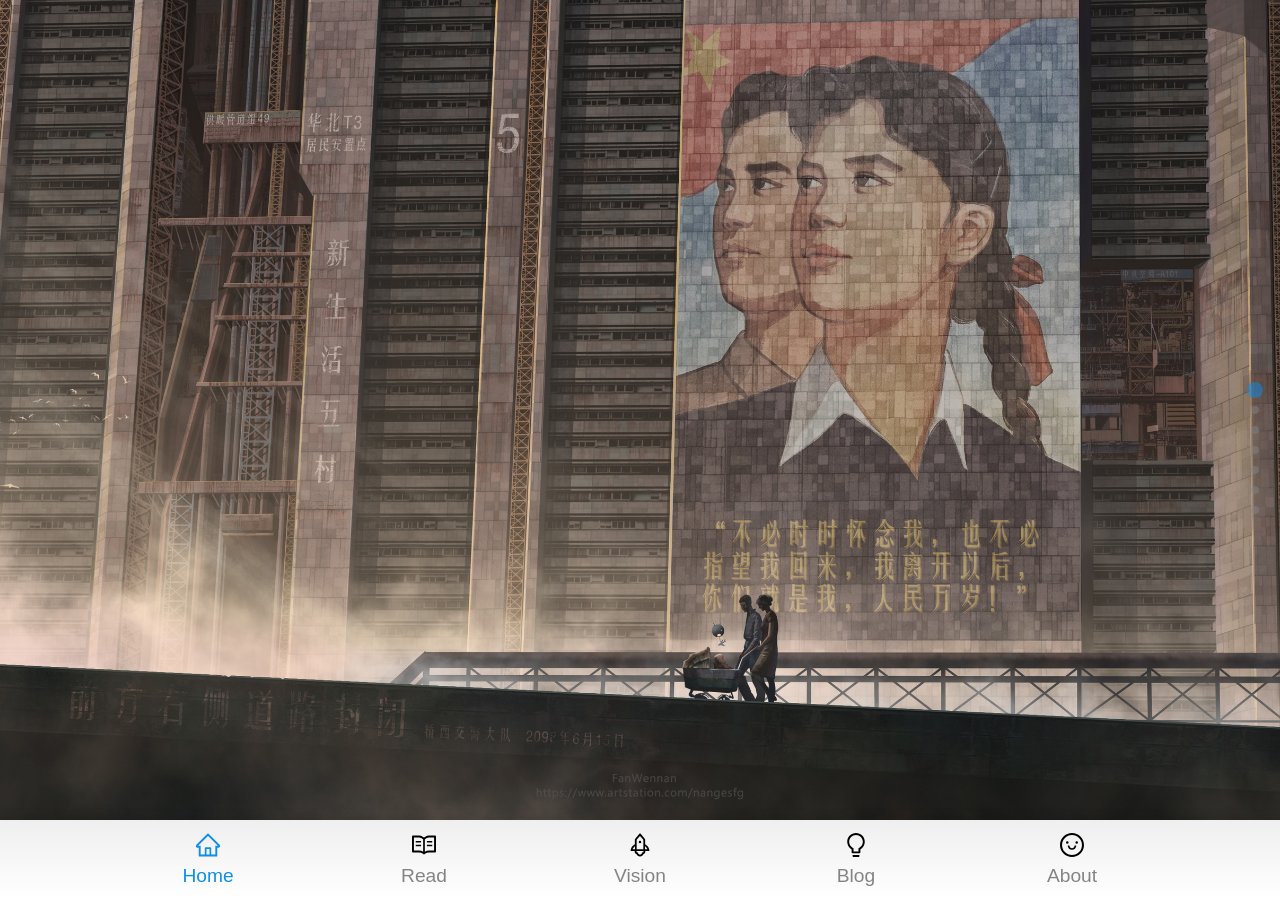
<file: index.html>
<!doctype html><html lang="en"><head><meta charset="utf-8"/><link rel="icon" href="/logo.png"/><meta name="viewport" content="width=device-width,initial-scale=1"/><meta name="theme-color" content="#000000"/><meta name="description" content="人民万岁"/><meta name="keywords" content="人民万岁,个人博客,个人网站"/><title>人民万岁</title><script defer="defer" src="/static/js/main.d4a707af.js"></script><link href="/static/css/main.d4adb028.css" rel="stylesheet"></head><body><noscript>You need to enable JavaScript to run this app.</noscript><div id="root"></div></body></html>
</file>
<file: static/css/main.d4adb028.css>
body{-webkit-font-smoothing:antialiased;-moz-osx-font-smoothing:grayscale;font-family:-apple-system,BlinkMacSystemFont,Segoe UI,Roboto,Oxygen,Ubuntu,Cantarell,Fira Sans,Droid Sans,Helvetica Neue,sans-serif;height:100%;margin:0;overflow:hidden;padding:0;width:100%}*,:after,:before{box-sizing:border-box}#root{height:100vh;width:100vw}.layout--dBjJL{display:flex;flex-direction:column;height:100%;width:100%}.layout--dBjJL .content--oTrdT{background-color:#fafafa;height:100%;width:100%}.layout--OvE1q{height:100%;width:100%}.layout--OvE1q .bgContent--fuCVZ{height:100%;overflow-x:hidden;overflow-y:scroll;padding-bottom:80px;scroll-snap-type:y mandatory;width:100%}.layout--OvE1q .bgContent--fuCVZ::-webkit-scrollbar{display:none}.layout--OvE1q .bgContent--fuCVZ .backgrounds--UOcct{height:100%;scroll-snap-align:start}.layout--OvE1q .bgContent--fuCVZ .backgrounds--UOcct .background--qjQGA{height:100%;object-fit:cover;width:100%}.layout--OvE1q .bgNavBar--mUjM8{align-items:center;-webkit-backdrop-filter:blur(10px);backdrop-filter:blur(10px);border-radius:6px;display:flex;flex-direction:column;justify-content:center;opacity:.5;padding:10px;position:fixed;right:10px;top:50%;-webkit-transform:translateY(-50%);transform:translateY(-50%);transition:all .6s ease;width:30px;z-index:10}.layout--OvE1q .bgNavBar--mUjM8:hover{opacity:1}.layout--OvE1q .bgNavBar--mUjM8 .dot--j4mvJ{background:#848484;border-radius:50%;cursor:pointer;display:block;height:8px;margin:6px auto;transition:all .4s ease;width:8px}.layout--OvE1q .bgNavBar--mUjM8 .dot--j4mvJ:hover{background:#8cbcff}.layout--OvE1q .bgNavBar--mUjM8 .dotActive--XukAi{background:#108ee9;-webkit-transform:scale(200%);transform:scale(200%)}.naviBar--rHyPQ{background-color:#fafafa;background-image:linear-gradient(180deg,#efefef,#fff);bottom:0;box-shadow:0 -3px 10px 0 rgba(0,0,0,.1);height:80px;left:0;position:fixed;width:100%;z-index:10}.naviBar--rHyPQ .rowMain--ZMVLA,.naviBar--rHyPQ .rowMain--ZMVLA .colItem--RlOsX{align-items:center;display:flex;height:100%;justify-content:center}.naviBar--rHyPQ .rowMain--ZMVLA .colItem--RlOsX{cursor:pointer;transition:all .5s ease}.naviBar--rHyPQ .rowMain--ZMVLA .colItem--RlOsX .naviIcon--oeY6P{font-size:1.5rem}.naviBar--rHyPQ .rowMain--ZMVLA .colItem--RlOsX .naviTitle--tRFaJ{color:#848484;font-size:1.2rem;transition:all .5s ease}.naviBar--rHyPQ .rowMain--ZMVLA .colItem--RlOsX:hover,.naviBar--rHyPQ .rowMain--ZMVLA .colItem--RlOsX:hover .naviTitle--tRFaJ{color:#8cbcff}.naviBar--rHyPQ .rowMain--ZMVLA .colItemActive--Nbm85 .naviIcon--oeY6P,.naviBar--rHyPQ .rowMain--ZMVLA .colItemActive--Nbm85 .naviTitle--tRFaJ{color:#108ee9}.multiTabs--zwhaP .ant-tabs-content-holder{overflow-x:hidden;overflow-y:scroll;padding-bottom:200px}.multiTabs--zwhaP .ant-tabs-content-holder::-webkit-scrollbar{display:none}.layout--jDoA1{height:100%;padding:20px}.cardsBoxLayout--PLLFM .cards--fcnfp{display:flex;overflow-x:auto;overflow-y:hidden}.cardsBoxLayout--PLLFM .cards--fcnfp .card--mNnSr{margin:10px}.cardsBoxLayout--PLLFM .cards--fcnfp .card--mNnSr .cardIn--xiZuv{height:200px;width:150px}.layout--EeRha{height:100%;overflow-y:scroll}.search--n2OZS{background-color:#fff;padding:10px;position:-webkit-sticky;position:sticky;top:0;z-index:1}.tree--sYG9K{overflow:auto;word-break:break-all}@media (prefers-color-scheme:dark){.markdown-body{--color-prettylights-syntax-comment:#8b949e;--color-prettylights-syntax-constant:#79c0ff;--color-prettylights-syntax-entity:#d2a8ff;--color-prettylights-syntax-storage-modifier-import:#c9d1d9;--color-prettylights-syntax-entity-tag:#7ee787;--color-prettylights-syntax-keyword:#ff7b72;--color-prettylights-syntax-string:#a5d6ff;--color-prettylights-syntax-variable:#ffa657;--color-prettylights-syntax-brackethighlighter-unmatched:#f85149;--color-prettylights-syntax-invalid-illegal-text:#f0f6fc;--color-prettylights-syntax-invalid-illegal-bg:#8e1519;--color-prettylights-syntax-carriage-return-text:#f0f6fc;--color-prettylights-syntax-carriage-return-bg:#b62324;--color-prettylights-syntax-string-regexp:#7ee787;--color-prettylights-syntax-markup-list:#f2cc60;--color-prettylights-syntax-markup-heading:#1f6feb;--color-prettylights-syntax-markup-italic:#c9d1d9;--color-prettylights-syntax-markup-bold:#c9d1d9;--color-prettylights-syntax-markup-deleted-text:#ffdcd7;--color-prettylights-syntax-markup-deleted-bg:#67060c;--color-prettylights-syntax-markup-inserted-text:#aff5b4;--color-prettylights-syntax-markup-inserted-bg:#033a16;--color-prettylights-syntax-markup-changed-text:#ffdfb6;--color-prettylights-syntax-markup-changed-bg:#5a1e02;--color-prettylights-syntax-markup-ignored-text:#c9d1d9;--color-prettylights-syntax-markup-ignored-bg:#1158c7;--color-prettylights-syntax-meta-diff-range:#d2a8ff;--color-prettylights-syntax-brackethighlighter-angle:#8b949e;--color-prettylights-syntax-sublimelinter-gutter-mark:#484f58;--color-prettylights-syntax-constant-other-reference-link:#a5d6ff;--color-fg-default:#c9d1d9;--color-fg-muted:#8b949e;--color-fg-subtle:#6e7681;--color-canvas-default:#0d1117;--color-canvas-subtle:#161b22;--color-border-default:#30363d;--color-border-muted:#21262d;--color-neutral-muted:hsla(215,8%,47%,.4);--color-accent-fg:#58a6ff;--color-accent-emphasis:#1f6feb;--color-attention-subtle:rgba(187,128,9,.15);--color-danger-fg:#f85149;color-scheme:dark}}@media (prefers-color-scheme:light){.markdown-body{--color-prettylights-syntax-comment:#6e7781;--color-prettylights-syntax-constant:#0550ae;--color-prettylights-syntax-entity:#8250df;--color-prettylights-syntax-storage-modifier-import:#24292f;--color-prettylights-syntax-entity-tag:#116329;--color-prettylights-syntax-keyword:#cf222e;--color-prettylights-syntax-string:#0a3069;--color-prettylights-syntax-variable:#953800;--color-prettylights-syntax-brackethighlighter-unmatched:#82071e;--color-prettylights-syntax-invalid-illegal-text:#f6f8fa;--color-prettylights-syntax-invalid-illegal-bg:#82071e;--color-prettylights-syntax-carriage-return-text:#f6f8fa;--color-prettylights-syntax-carriage-return-bg:#cf222e;--color-prettylights-syntax-string-regexp:#116329;--color-prettylights-syntax-markup-list:#3b2300;--color-prettylights-syntax-markup-heading:#0550ae;--color-prettylights-syntax-markup-italic:#24292f;--color-prettylights-syntax-markup-bold:#24292f;--color-prettylights-syntax-markup-deleted-text:#82071e;--color-prettylights-syntax-markup-deleted-bg:#ffebe9;--color-prettylights-syntax-markup-inserted-text:#116329;--color-prettylights-syntax-markup-inserted-bg:#dafbe1;--color-prettylights-syntax-markup-changed-text:#953800;--color-prettylights-syntax-markup-changed-bg:#ffd8b5;--color-prettylights-syntax-markup-ignored-text:#eaeef2;--color-prettylights-syntax-markup-ignored-bg:#0550ae;--color-prettylights-syntax-meta-diff-range:#8250df;--color-prettylights-syntax-brackethighlighter-angle:#57606a;--color-prettylights-syntax-sublimelinter-gutter-mark:#8c959f;--color-prettylights-syntax-constant-other-reference-link:#0a3069;--color-fg-default:#24292f;--color-fg-muted:#57606a;--color-fg-subtle:#6e7781;--color-canvas-default:#fff;--color-canvas-subtle:#f6f8fa;--color-border-default:#d0d7de;--color-border-muted:#d8dee4;--color-neutral-muted:rgba(175,184,193,.2);--color-accent-fg:#0969da;--color-accent-emphasis:#0969da;--color-attention-subtle:#fff8c5;--color-danger-fg:#cf222e;color-scheme:light}}.markdown-body{-ms-text-size-adjust:100%;-webkit-text-size-adjust:100%;word-wrap:break-word;background-color:var(--color-canvas-default);color:var(--color-fg-default);font-family:-apple-system,BlinkMacSystemFont,Segoe UI,Noto Sans,Helvetica,Arial,sans-serif,Apple Color Emoji,Segoe UI Emoji;font-size:16px;line-height:1.5;margin:0}.markdown-body h1:hover .anchor .octicon-link:before,.markdown-body h2:hover .anchor .octicon-link:before,.markdown-body h3:hover .anchor .octicon-link:before,.markdown-body h4:hover .anchor .octicon-link:before,.markdown-body h5:hover .anchor .octicon-link:before,.markdown-body h6:hover .anchor .octicon-link:before{background-color:currentColor;content:" ";display:inline-block;height:16px;-webkit-mask-image:url("data:image/svg+xml;charset=utf-8,%3Csvg xmlns='http://www.w3.org/2000/svg' viewBox='0 0 16 16' aria-hidden='true'%3E%3Cpath fill-rule='evenodd' d='M7.775 3.275a.75.75 0 0 0 1.06 1.06l1.25-1.25a2 2 0 1 1 2.83 2.83l-2.5 2.5a2 2 0 0 1-2.83 0 .75.75 0 0 0-1.06 1.06 3.5 3.5 0 0 0 4.95 0l2.5-2.5a3.5 3.5 0 0 0-4.95-4.95l-1.25 1.25zm-4.69 9.64a2 2 0 0 1 0-2.83l2.5-2.5a2 2 0 0 1 2.83 0 .75.75 0 0 0 1.06-1.06 3.5 3.5 0 0 0-4.95 0l-2.5 2.5a3.5 3.5 0 0 0 4.95 4.95l1.25-1.25a.75.75 0 0 0-1.06-1.06l-1.25 1.25a2 2 0 0 1-2.83 0z'/%3E%3C/svg%3E");mask-image:url("data:image/svg+xml;charset=utf-8,%3Csvg xmlns='http://www.w3.org/2000/svg' viewBox='0 0 16 16' aria-hidden='true'%3E%3Cpath fill-rule='evenodd' d='M7.775 3.275a.75.75 0 0 0 1.06 1.06l1.25-1.25a2 2 0 1 1 2.83 2.83l-2.5 2.5a2 2 0 0 1-2.83 0 .75.75 0 0 0-1.06 1.06 3.5 3.5 0 0 0 4.95 0l2.5-2.5a3.5 3.5 0 0 0-4.95-4.95l-1.25 1.25zm-4.69 9.64a2 2 0 0 1 0-2.83l2.5-2.5a2 2 0 0 1 2.83 0 .75.75 0 0 0 1.06-1.06 3.5 3.5 0 0 0-4.95 0l-2.5 2.5a3.5 3.5 0 0 0 4.95 4.95l1.25-1.25a.75.75 0 0 0-1.06-1.06l-1.25 1.25a2 2 0 0 1-2.83 0z'/%3E%3C/svg%3E");width:16px}.markdown-body details,.markdown-body figcaption,.markdown-body figure{display:block}.markdown-body summary{display:list-item}.markdown-body [hidden]{display:none!important}.markdown-body a{background-color:initial;color:var(--color-accent-fg);text-decoration:none}.markdown-body abbr[title]{border-bottom:none;-webkit-text-decoration:underline dotted;text-decoration:underline dotted}.markdown-body b,.markdown-body strong{font-weight:600;font-weight:var(--base-text-weight-semibold,600)}.markdown-body dfn{font-style:italic}.markdown-body h1{border-bottom:1px solid var(--color-border-muted);font-size:2em;font-weight:600;font-weight:var(--base-text-weight-semibold,600);margin:.67em 0;padding-bottom:.3em}.markdown-body mark{background-color:var(--color-attention-subtle);color:var(--color-fg-default)}.markdown-body small{font-size:90%}.markdown-body sub,.markdown-body sup{font-size:75%;line-height:0;position:relative;vertical-align:initial}.markdown-body sub{bottom:-.25em}.markdown-body sup{top:-.5em}.markdown-body img{background-color:var(--color-canvas-default);border-style:none;box-sizing:initial;max-width:100%}.markdown-body code,.markdown-body kbd,.markdown-body pre,.markdown-body samp{font-family:monospace;font-size:1em}.markdown-body figure{margin:1em 40px}.markdown-body hr{background:transparent;background-color:var(--color-border-default);border:0;box-sizing:initial;height:.25em;margin:24px 0;overflow:hidden;padding:0}.markdown-body input{font:inherit;font-family:inherit;font-size:inherit;line-height:inherit;margin:0;overflow:visible}.markdown-body [type=button],.markdown-body [type=reset],.markdown-body [type=submit]{-webkit-appearance:button}.markdown-body [type=checkbox],.markdown-body [type=radio]{box-sizing:border-box;padding:0}.markdown-body [type=number]::-webkit-inner-spin-button,.markdown-body [type=number]::-webkit-outer-spin-button{height:auto}.markdown-body [type=search]::-webkit-search-cancel-button,.markdown-body [type=search]::-webkit-search-decoration{-webkit-appearance:none}.markdown-body ::-webkit-input-placeholder{color:inherit;opacity:.54}.markdown-body ::-webkit-file-upload-button{-webkit-appearance:button;font:inherit}.markdown-body a:hover{text-decoration:underline}.markdown-body ::-webkit-input-placeholder{color:var(--color-fg-subtle);opacity:1}.markdown-body ::placeholder{color:var(--color-fg-subtle);opacity:1}.markdown-body hr:after,.markdown-body hr:before{content:"";display:table}.markdown-body hr:after{clear:both}.markdown-body table{border-collapse:collapse;border-spacing:0;display:block;max-width:100%;overflow:auto;width:-webkit-max-content;width:max-content}.markdown-body td,.markdown-body th{padding:0}.markdown-body details summary{cursor:pointer}.markdown-body details:not([open])>:not(summary){display:none!important}.markdown-body [role=button]:focus,.markdown-body a:focus,.markdown-body input[type=checkbox]:focus,.markdown-body input[type=radio]:focus{box-shadow:none;outline:2px solid var(--color-accent-fg);outline-offset:-2px}.markdown-body [role=button]:focus:not(:focus-visible),.markdown-body a:focus:not(:focus-visible),.markdown-body input[type=checkbox]:focus:not(:focus-visible),.markdown-body input[type=radio]:focus:not(:focus-visible){outline:1px solid transparent}.markdown-body [role=button]:focus-visible,.markdown-body a:focus-visible,.markdown-body input[type=checkbox]:focus-visible,.markdown-body input[type=radio]:focus-visible{box-shadow:none;outline:2px solid var(--color-accent-fg);outline-offset:-2px}.markdown-body a:not([class]):focus,.markdown-body a:not([class]):focus-visible,.markdown-body input[type=checkbox]:focus,.markdown-body input[type=checkbox]:focus-visible,.markdown-body input[type=radio]:focus,.markdown-body input[type=radio]:focus-visible{outline-offset:0}.markdown-body kbd{background-color:var(--color-canvas-subtle);border-bottom-color:var(--color-neutral-muted);border:1px solid var(--color-neutral-muted);border-radius:6px;box-shadow:inset 0 -1px 0 var(--color-neutral-muted);color:var(--color-fg-default);display:inline-block;font:11px ui-monospace,SFMono-Regular,SF Mono,Menlo,Consolas,Liberation Mono,monospace;line-height:10px;padding:3px 5px;vertical-align:middle}.markdown-body h1,.markdown-body h2,.markdown-body h3,.markdown-body h4,.markdown-body h5,.markdown-body h6{font-weight:600;font-weight:var(--base-text-weight-semibold,600);line-height:1.25;margin-bottom:16px;margin-top:24px}.markdown-body h2{border-bottom:1px solid var(--color-border-muted);font-size:1.5em;padding-bottom:.3em}.markdown-body h2,.markdown-body h3{font-weight:600;font-weight:var(--base-text-weight-semibold,600)}.markdown-body h3{font-size:1.25em}.markdown-body h4{font-size:1em}.markdown-body h4,.markdown-body h5{font-weight:600;font-weight:var(--base-text-weight-semibold,600)}.markdown-body h5{font-size:.875em}.markdown-body h6{color:var(--color-fg-muted);font-size:.85em;font-weight:600;font-weight:var(--base-text-weight-semibold,600)}.markdown-body p{margin-bottom:10px;margin-top:0}.markdown-body blockquote{border-left:.25em solid var(--color-border-default);color:var(--color-fg-muted);margin:0;padding:0 1em}.markdown-body ol,.markdown-body ul{margin-bottom:0;margin-top:0;padding-left:2em}.markdown-body ol ol,.markdown-body ul ol{list-style-type:lower-roman}.markdown-body ol ol ol,.markdown-body ol ul ol,.markdown-body ul ol ol,.markdown-body ul ul ol{list-style-type:lower-alpha}.markdown-body dd{margin-left:0}.markdown-body code,.markdown-body pre,.markdown-body samp,.markdown-body tt{font-family:ui-monospace,SFMono-Regular,SF Mono,Menlo,Consolas,Liberation Mono,monospace;font-size:12px}.markdown-body pre{word-wrap:normal;margin-bottom:0;margin-top:0}.markdown-body .octicon{fill:currentColor;display:inline-block;overflow:visible!important;vertical-align:text-bottom}.markdown-body input::-webkit-inner-spin-button,.markdown-body input::-webkit-outer-spin-button{-webkit-appearance:none;appearance:none;margin:0}.markdown-body:after,.markdown-body:before{content:"";display:table}.markdown-body:after{clear:both}.markdown-body>:first-child{margin-top:0!important}.markdown-body>:last-child{margin-bottom:0!important}.markdown-body a:not([href]){color:inherit;text-decoration:none}.markdown-body .absent{color:var(--color-danger-fg)}.markdown-body .anchor{float:left;line-height:1;margin-left:-20px;padding-right:4px}.markdown-body .anchor:focus{outline:none}.markdown-body blockquote,.markdown-body details,.markdown-body dl,.markdown-body ol,.markdown-body p,.markdown-body pre,.markdown-body table,.markdown-body ul{margin-bottom:16px;margin-top:0}.markdown-body blockquote>:first-child{margin-top:0}.markdown-body blockquote>:last-child{margin-bottom:0}.markdown-body h1 .octicon-link,.markdown-body h2 .octicon-link,.markdown-body h3 .octicon-link,.markdown-body h4 .octicon-link,.markdown-body h5 .octicon-link,.markdown-body h6 .octicon-link{color:var(--color-fg-default);vertical-align:middle;visibility:hidden}.markdown-body h1:hover .anchor,.markdown-body h2:hover .anchor,.markdown-body h3:hover .anchor,.markdown-body h4:hover .anchor,.markdown-body h5:hover .anchor,.markdown-body h6:hover .anchor{text-decoration:none}.markdown-body h1:hover .anchor .octicon-link,.markdown-body h2:hover .anchor .octicon-link,.markdown-body h3:hover .anchor .octicon-link,.markdown-body h4:hover .anchor .octicon-link,.markdown-body h5:hover .anchor .octicon-link,.markdown-body h6:hover .anchor .octicon-link{visibility:visible}.markdown-body h1 code,.markdown-body h1 tt,.markdown-body h2 code,.markdown-body h2 tt,.markdown-body h3 code,.markdown-body h3 tt,.markdown-body h4 code,.markdown-body h4 tt,.markdown-body h5 code,.markdown-body h5 tt,.markdown-body h6 code,.markdown-body h6 tt{font-size:inherit;padding:0 .2em}.markdown-body summary h1,.markdown-body summary h2,.markdown-body summary h3,.markdown-body summary h4,.markdown-body summary h5,.markdown-body summary h6{display:inline-block}.markdown-body summary h1 .anchor,.markdown-body summary h2 .anchor,.markdown-body summary h3 .anchor,.markdown-body summary h4 .anchor,.markdown-body summary h5 .anchor,.markdown-body summary h6 .anchor{margin-left:-40px}.markdown-body summary h1,.markdown-body summary h2{border-bottom:0;padding-bottom:0}.markdown-body ol.no-list,.markdown-body ul.no-list{list-style-type:none;padding:0}.markdown-body ol[type=a]{list-style-type:lower-alpha}.markdown-body ol[type=A]{list-style-type:upper-alpha}.markdown-body ol[type=i]{list-style-type:lower-roman}.markdown-body ol[type=I]{list-style-type:upper-roman}.markdown-body div>ol:not([type]),.markdown-body ol[type="1"]{list-style-type:decimal}.markdown-body ol ol,.markdown-body ol ul,.markdown-body ul ol,.markdown-body ul ul{margin-bottom:0;margin-top:0}.markdown-body li>p{margin-top:16px}.markdown-body li+li{margin-top:.25em}.markdown-body dl{padding:0}.markdown-body dl dt{font-size:1em;font-style:italic;font-weight:600;font-weight:var(--base-text-weight-semibold,600);margin-top:16px;padding:0}.markdown-body dl dd{margin-bottom:16px;padding:0 16px}.markdown-body table th{font-weight:600;font-weight:var(--base-text-weight-semibold,600)}.markdown-body table td,.markdown-body table th{border:1px solid var(--color-border-default);padding:6px 13px}.markdown-body table tr{background-color:var(--color-canvas-default);border-top:1px solid var(--color-border-muted)}.markdown-body table tr:nth-child(2n){background-color:var(--color-canvas-subtle)}.markdown-body table img{background-color:initial}.markdown-body img[align=right]{padding-left:20px}.markdown-body img[align=left]{padding-right:20px}.markdown-body .emoji{background-color:initial;max-width:none;vertical-align:text-top}.markdown-body span.frame{display:block;overflow:hidden}.markdown-body span.frame>span{border:1px solid var(--color-border-default);display:block;float:left;margin:13px 0 0;overflow:hidden;padding:7px;width:auto}.markdown-body span.frame span img{display:block;float:left}.markdown-body span.frame span span{clear:both;color:var(--color-fg-default);display:block;padding:5px 0 0}.markdown-body span.align-center{clear:both;display:block;overflow:hidden}.markdown-body span.align-center>span{display:block;margin:13px auto 0;overflow:hidden;text-align:center}.markdown-body span.align-center span img{margin:0 auto;text-align:center}.markdown-body span.align-right{clear:both;display:block;overflow:hidden}.markdown-body span.align-right>span{display:block;margin:13px 0 0;overflow:hidden;text-align:right}.markdown-body span.align-right span img{margin:0;text-align:right}.markdown-body span.float-left{display:block;float:left;margin-right:13px;overflow:hidden}.markdown-body span.float-left span{margin:13px 0 0}.markdown-body span.float-right{display:block;float:right;margin-left:13px;overflow:hidden}.markdown-body span.float-right>span{display:block;margin:13px auto 0;overflow:hidden;text-align:right}.markdown-body code,.markdown-body tt{background-color:var(--color-neutral-muted);border-radius:6px;font-size:85%;margin:0;padding:.2em .4em;white-space:break-spaces}.markdown-body code br,.markdown-body tt br{display:none}.markdown-body del code{text-decoration:inherit}.markdown-body samp{font-size:85%}.markdown-body pre code{font-size:100%}.markdown-body pre>code{background:transparent;border:0;margin:0;padding:0;white-space:pre;word-break:normal}.markdown-body .highlight{margin-bottom:16px}.markdown-body .highlight pre{margin-bottom:0;word-break:normal}.markdown-body .highlight pre,.markdown-body pre{background-color:var(--color-canvas-subtle);border-radius:6px;font-size:85%;line-height:1.45;overflow:auto;padding:16px}.markdown-body pre code,.markdown-body pre tt{word-wrap:normal;background-color:initial;border:0;display:inline;line-height:inherit;margin:0;max-width:auto;overflow:visible;padding:0}.markdown-body .csv-data td,.markdown-body .csv-data th{font-size:12px;line-height:1;overflow:hidden;padding:5px;text-align:left;white-space:nowrap}.markdown-body .csv-data .blob-num{background:var(--color-canvas-default);border:0;padding:10px 8px 9px;text-align:right}.markdown-body .csv-data tr{border-top:0}.markdown-body .csv-data th{background:var(--color-canvas-subtle);border-top:0;font-weight:600;font-weight:var(--base-text-weight-semibold,600)}.markdown-body [data-footnote-ref]:before{content:"["}.markdown-body [data-footnote-ref]:after{content:"]"}.markdown-body .footnotes{border-top:1px solid var(--color-border-default);color:var(--color-fg-muted);font-size:12px}.markdown-body .footnotes ol{padding-left:16px}.markdown-body .footnotes ol ul{display:inline-block;margin-top:16px;padding-left:16px}.markdown-body .footnotes li{position:relative}.markdown-body .footnotes li:target:before{border:2px solid var(--color-accent-emphasis);border-radius:6px;bottom:-8px;content:"";left:-24px;pointer-events:none;position:absolute;right:-8px;top:-8px}.markdown-body .footnotes li:target{color:var(--color-fg-default)}.markdown-body .footnotes .data-footnote-backref g-emoji{font-family:monospace}.markdown-body .pl-c{color:var(--color-prettylights-syntax-comment)}.markdown-body .pl-c1,.markdown-body .pl-s .pl-v{color:var(--color-prettylights-syntax-constant)}.markdown-body .pl-e,.markdown-body .pl-en{color:var(--color-prettylights-syntax-entity)}.markdown-body .pl-s .pl-s1,.markdown-body .pl-smi{color:var(--color-prettylights-syntax-storage-modifier-import)}.markdown-body .pl-ent{color:var(--color-prettylights-syntax-entity-tag)}.markdown-body .pl-k{color:var(--color-prettylights-syntax-keyword)}.markdown-body .pl-pds,.markdown-body .pl-s,.markdown-body .pl-s .pl-pse .pl-s1,.markdown-body .pl-sr,.markdown-body .pl-sr .pl-cce,.markdown-body .pl-sr .pl-sra,.markdown-body .pl-sr .pl-sre{color:var(--color-prettylights-syntax-string)}.markdown-body .pl-smw,.markdown-body .pl-v{color:var(--color-prettylights-syntax-variable)}.markdown-body .pl-bu{color:var(--color-prettylights-syntax-brackethighlighter-unmatched)}.markdown-body .pl-ii{background-color:var(--color-prettylights-syntax-invalid-illegal-bg);color:var(--color-prettylights-syntax-invalid-illegal-text)}.markdown-body .pl-c2{background-color:var(--color-prettylights-syntax-carriage-return-bg);color:var(--color-prettylights-syntax-carriage-return-text)}.markdown-body .pl-sr .pl-cce{color:var(--color-prettylights-syntax-string-regexp);font-weight:700}.markdown-body .pl-ml{color:var(--color-prettylights-syntax-markup-list)}.markdown-body .pl-mh,.markdown-body .pl-mh .pl-en,.markdown-body .pl-ms{color:var(--color-prettylights-syntax-markup-heading);font-weight:700}.markdown-body .pl-mi{color:var(--color-prettylights-syntax-markup-italic);font-style:italic}.markdown-body .pl-mb{color:var(--color-prettylights-syntax-markup-bold);font-weight:700}.markdown-body .pl-md{background-color:var(--color-prettylights-syntax-markup-deleted-bg);color:var(--color-prettylights-syntax-markup-deleted-text)}.markdown-body .pl-mi1{background-color:var(--color-prettylights-syntax-markup-inserted-bg);color:var(--color-prettylights-syntax-markup-inserted-text)}.markdown-body .pl-mc{background-color:var(--color-prettylights-syntax-markup-changed-bg);color:var(--color-prettylights-syntax-markup-changed-text)}.markdown-body .pl-mi2{background-color:var(--color-prettylights-syntax-markup-ignored-bg);color:var(--color-prettylights-syntax-markup-ignored-text)}.markdown-body .pl-mdr{color:var(--color-prettylights-syntax-meta-diff-range);font-weight:700}.markdown-body .pl-ba{color:var(--color-prettylights-syntax-brackethighlighter-angle)}.markdown-body .pl-sg{color:var(--color-prettylights-syntax-sublimelinter-gutter-mark)}.markdown-body .pl-corl{color:var(--color-prettylights-syntax-constant-other-reference-link);text-decoration:underline}.markdown-body g-emoji{display:inline-block;font-family:Apple Color Emoji,Segoe UI Emoji,Segoe UI Symbol;font-size:1em;font-style:normal!important;font-weight:400;font-weight:var(--base-text-weight-normal,400);line-height:1;min-width:1ch;vertical-align:-.075em}.markdown-body g-emoji img{height:1em;width:1em}.markdown-body .task-list-item{list-style-type:none}.markdown-body .task-list-item label{font-weight:400;font-weight:var(--base-text-weight-normal,400)}.markdown-body .task-list-item.enabled label{cursor:pointer}.markdown-body .task-list-item+.task-list-item{margin-top:4px}.markdown-body .task-list-item .handle{display:none}.markdown-body .task-list-item-checkbox{margin:0 .2em .25em -1.4em;vertical-align:middle}.markdown-body .contains-task-list:dir(rtl) .task-list-item-checkbox{margin:0 -1.6em .25em .2em}.markdown-body .contains-task-list{position:relative}.markdown-body .contains-task-list:focus-within .task-list-item-convert-container,.markdown-body .contains-task-list:hover .task-list-item-convert-container{clip:auto;display:block;height:24px;overflow:visible;width:auto}.markdown-body ::-webkit-calendar-picker-indicator{-webkit-filter:invert(50%);filter:invert(50%)}.markdown-navigation{font-family:-apple-system,BlinkMacSystemFont,Helvetica Neue,Helvetica,Arial,PingFang SC,Hiragino Sans GB,Microsoft YaHei,WenQuanYi Micro Hei,sans-serif;font-size:14px;overflow:hidden;width:100%}.markdown-navigation .title-anchor{color:#bbb;cursor:pointer;display:block;font-weight:lighter;line-height:2em;margin:.8em 0;padding-right:1.8em;transition:all .2s}.markdown-navigation .title-anchor:hover{background-color:#f8f8f8;color:#007fff}.markdown-navigation .title-anchor small{margin:0 .8em}.markdown-navigation .title-level1{color:#000;font-size:1.2em;font-weight:400;padding-left:1em}.markdown-navigation .title-level2{color:#000;font-size:1em;font-weight:400;padding-left:1.5em}.markdown-navigation .title-level3{color:#222;font-size:.9em;font-weight:400;padding-left:3em}.markdown-navigation .title-level4{color:#444;font-size:.8em;padding-left:5em}-navigation .title-level5,.markdown-navigation .title-level5{color:#444;font-size:.8em;padding-left:6.5em}.markdown-navigation .title-level6{color:#444;font-size:.8em;padding-left:8em}.layout--TKM8p{height:100%;width:100%}.layout--rozdu{display:flex;height:100%;padding-bottom:80px;position:relative}@media only screen and (max-width:767px){.layout--rozdu .dicTree--P5o86{bottom:0;left:0;position:absolute;top:0}}.layout--rozdu .dicTree--P5o86{background-color:#fff;border-right:1px solid #e6e6e6;flex-shrink:0;transition:width .3s ease-out;width:20rem;z-index:10}.layout--rozdu .dicTreeCollapsed--eA0Z1{overflow:hidden;width:0}.layout--rozdu .tool--U1oaO{align-items:center;background-color:#fff;border:1px solid #e6e6e6;border-radius:0 5px 5px 0;bottom:80px;cursor:pointer;display:flex;height:2rem;justify-content:center;left:20rem;position:absolute;transition:all .5s ease-in-out;width:2rem;z-index:10}.layout--rozdu .tool--U1oaO:hover{background-color:#e6e6e6}.layout--rozdu .toolCollapsed--pxPNx{left:0}.layout--rozdu .content--tIqXP{flex:1 1;height:100%;min-width:calc(100% - 20rem);overflow-x:hidden;overflow-y:auto}.layout--rozdu .mdContent--aQJ6c{padding:20px 5px 100px 30px}.layout--rozdu .blankContent--BbRVa{align-items:center;display:flex;height:100%;justify-content:center;width:100%}.layout--rozdu .blankContent--BbRVa .word--q3h0x{-webkit-animation:typing--dXW_7 3s steps(28) forwards;animation:typing--dXW_7 3s steps(28) forwards;display:inline-block;font-family:Courier New,Courier,monospace;font-size:32px;line-height:34px;overflow:hidden;position:relative;text-align:center;white-space:nowrap;width:0}.layout--rozdu .blankContent--BbRVa .word--q3h0x:after{-webkit-animation:blink--huNV_ .5s 3s infinite;animation:blink--huNV_ .5s 3s infinite;content:"";height:32px;position:absolute;right:0}@-webkit-keyframes typing--dXW_7{0%{width:0}to{width:100%}}@keyframes typing--dXW_7{0%{width:0}to{width:100%}}@-webkit-keyframes blink--huNV_{50%{border-color:transparent}}@keyframes blink--huNV_{50%{border-color:transparent}}.about--O7mky{height:calc(100% - 80px);overflow-x:hidden;overflow-y:scroll}.about--O7mky::-webkit-scrollbar{display:none}.about--O7mky .container--vntK2{padding:20px}.layout--Egi14{height:100%;overflow:auto}.layout--Egi14 .mdContainer--wChRz{background-color:#fafafa;padding:20px}.layout--Egi14 .pdfContainer--VcG1I{background-color:#fafafa;height:100vh}.layout--sLK1j{background:#e6e6e6;justify-content:center;overflow:auto;width:100%}.layout--sLK1j,.pageContainer--oGgWn{align-items:center;display:flex;height:100%}.pageTools--ORPgA{background:#f7f7f7;border-radius:15px;bottom:20px;padding:8px 15px;position:absolute}.pageTools--ORPgA i{margin:0 5px;padding:5px}.pageTools--ORPgA i:hover{background:#333}.pageTools--ORPgA input{display:inline-block;height:24px;margin-right:10px;text-align:center;width:50px}.pageTools--ORPgA input::-webkit-inner-spin-button,.pageTools--ORPgA input::-webkit-outer-spin-button{-webkit-appearance:none}.pageTools--ORPgA input[type=number]{-moz-appearance:textfield}.layout--Cvbv2{display:flex;height:100%;justify-content:center;width:100%}.layout--Cvbv2 .leftPage--B5czL{border:1px solid gray;box-shadow:10px 0 10px 0 rgba(0,0,0,.1);padding:20px;width:50%}.layout--Cvbv2 .leftPage--B5czL pre{white-space:pre-wrap}.layout--Cvbv2 .rightPage--fcpts{border:1px solid gray;padding:20px;width:50%}.layout--Cvbv2 .rightPage--fcpts pre{white-space:pre-wrap}.layout--Cvbv2 .textStyle--oZRgF{font-family:等线,微软雅黑,思源黑体;font-size:18px;line-height:24px}.layout--Cvbv2 .btnPrev--wh2pi{bottom:20px;left:20%;position:fixed}.layout--Cvbv2 .btnNext--DX8i4{bottom:20px;position:fixed;right:20%}.layout--JU4hW,.layout--VSv6I,.layout--ao1rG{height:100%;width:100%}.layout--ao1rG .cardBox--fTrkC{display:flex}.layout--ao1rG .cardBox--fTrkC .cardItem--hkHXL{height:100px;margin:20px;width:200px}.layout--RvzeK,.layout--RvzeK .container--MpVdb{height:100%;width:100%}*{margin:0;padding:0}.carousel--fmiBX{align-items:center;display:flex;height:100%;justify-content:center;width:100%}.carousel--fmiBX ul{height:350px;list-style:none;-webkit-perspective:900px;perspective:900px;-webkit-transform-style:preserve-3d;transform-style:preserve-3d;transition:1.5s;width:243px}.carousel--fmiBX li{height:100%;position:absolute;-webkit-transform-origin:left;transform-origin:left;width:100%}.carousel--fmiBX li:first-child{-webkit-transform:rotateY(-25deg);transform:rotateY(-25deg);transition:2s}.carousel--fmiBX li:nth-child(2){-webkit-transform:rotateY(-23deg);transform:rotateY(-23deg);transition:1.7s}.carousel--fmiBX li:nth-child(3){-webkit-transform:rotateY(-21deg);transform:rotateY(-21deg);transition:1.4s}.carousel--fmiBX li:nth-child(4){-webkit-transform:rotateY(-19deg);transform:rotateY(-19deg);transition:1.1s}.carousel--fmiBX li:nth-child(5){-webkit-transform:rotateY(-17deg);transform:rotateY(-17deg);transition:.8s}.carousel--fmiBX li:nth-child(6){-webkit-transform:rotateY(-15deg);transform:rotateY(-15deg);transition:.5s}.carousel--fmiBX ul:hover li:first-child{-webkit-transform:rotateY(-180deg);transform:rotateY(-180deg);transition:1.4s}.carousel--fmiBX ul:hover li:nth-child(2){-webkit-transform:rotateY(-180deg);transform:rotateY(-180deg);transition:2s}.carousel--fmiBX ul:hover li:nth-child(3){-webkit-transform:rotateY(-180deg);transform:rotateY(-180deg);transition:2.6s}.carousel--fmiBX ul:hover li:nth-child(4){-webkit-transform:rotateY(-180deg);transform:rotateY(-180deg);transition:3.2s}.carousel--fmiBX ul:hover li:nth-child(5){-webkit-transform:rotateY(-180deg);transform:rotateY(-180deg);transition:3.8s}.carousel--fmiBX ul:hover{-webkit-transform:translateX(150px);transform:translateX(150px)}.carousel--fmiBX img{box-shadow:1px 4px 5px rgba(0,0,0,.2);height:100%;object-fit:cover;width:100%}.layout--xN39N,.webGLContainer--nXWWX{align-items:center;display:flex;height:100%;justify-content:center;width:100%}.layout--xN39N{position:relative}.oneWindow--SsJlc{background-color:#f0f8ff;border:1px solid #add8e6;box-shadow:0 0 10px 0 rgba(0,0,0,.1);height:100px;position:absolute;width:200px}.oneWindow--SsJlc .windowHeader--EK4bf{background-color:#007bff;cursor:grab;height:30px;width:200px}.oneWindow--SsJlc .windowContetent--DvrnS{height:70px;width:200px}.layout--AEO4i{background:linear-gradient(180deg,#23b8e1,#9ad6ff);height:100%;width:100%}.layout--AEO4i .musicControl--Jr2m_{align-items:center;display:flex;height:80px;justify-content:center}.layout--AEO4i .lyric--jGd4V{height:calc(100% - 140px);margin:30px 0;overflow:hidden}.layout--AEO4i .lyric--jGd4V .lyricList--X671V{transition:all 1s ease-in-out}.layout--AEO4i .lyric--jGd4V .lyricList--X671V .lyricListItem--j6mTn{color:gray;line-height:30px;text-align:center;transition:all .3s ease-in-out}.layout--AEO4i .lyric--jGd4V .lyricList--X671V .lyricListItemHighlight--itVB0{color:#000;-webkit-transform:scale(1.4);transform:scale(1.4)}
</file>
